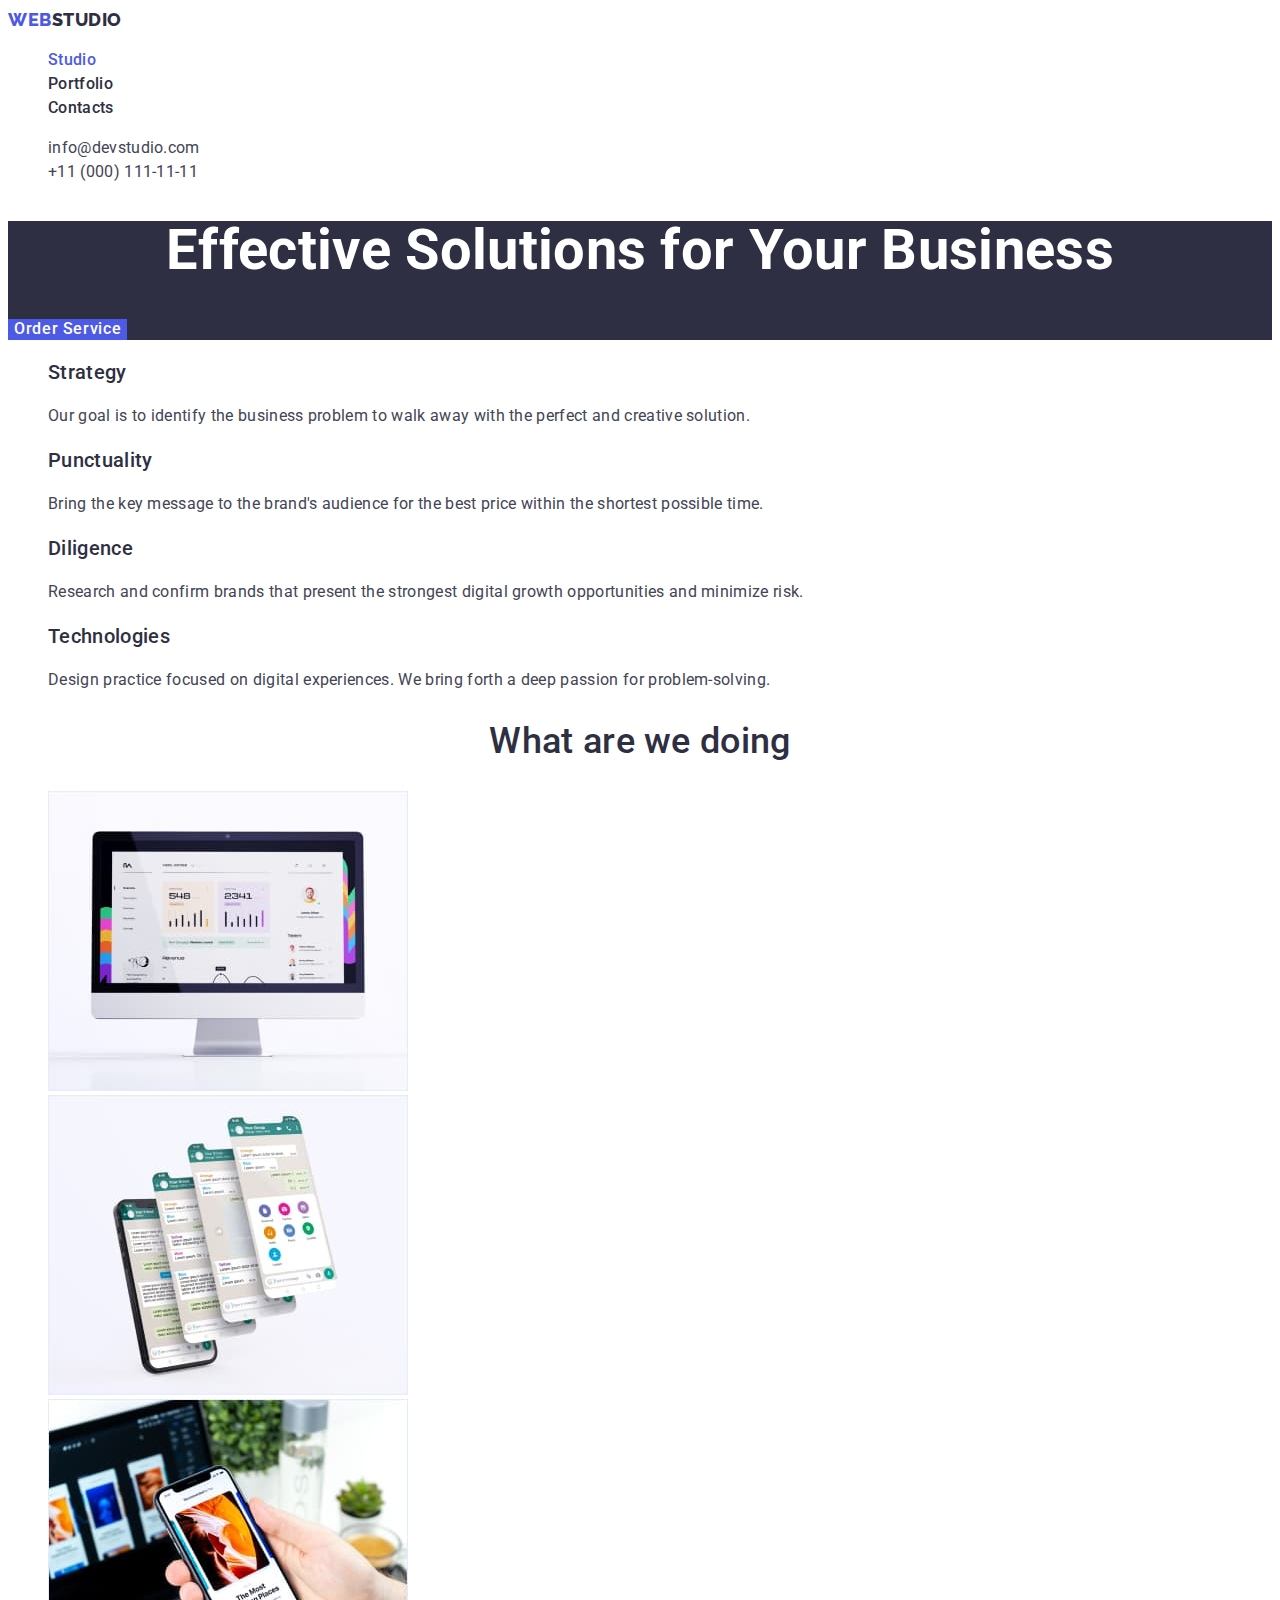
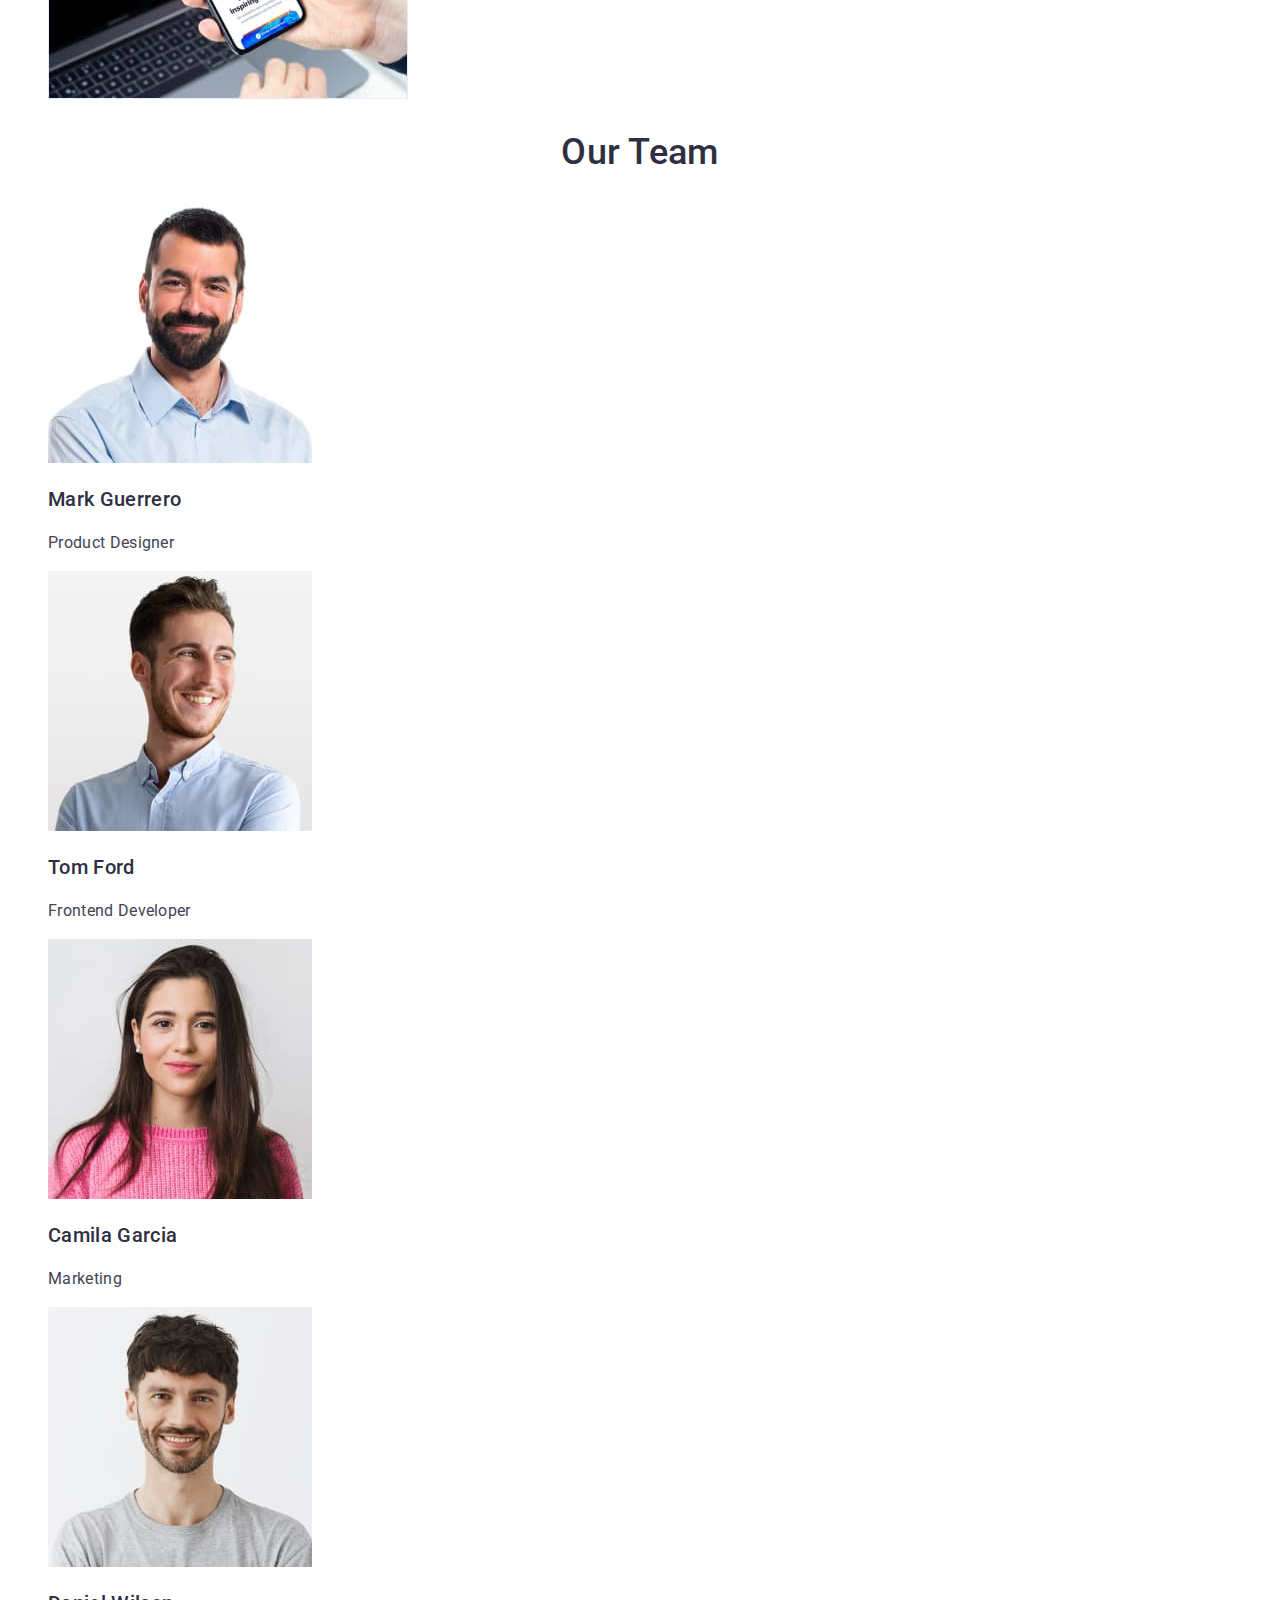
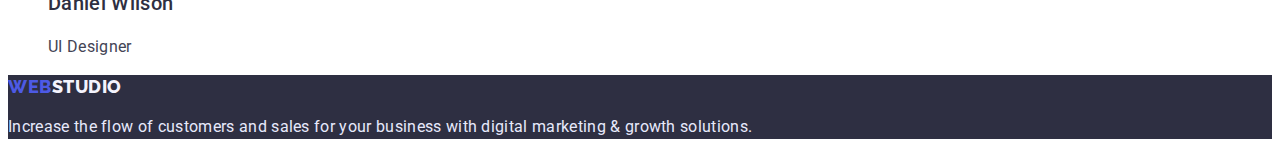
<file: index.html>
<!DOCTYPE html>
<html lang="en">
  <head>
    <meta charset="UTF-8" />
    <meta http-equiv="X-UA-Compatible" content="IE=edge" />
    <meta name="viewport" content="width=device-width, initial-scale=1.0" />
    <title>WebStudio</title>
    <link rel="preconnect" href="https://fonts.googleapis.com" />
    <link rel="preconnect" href="https://fonts.gstatic.com" crossorigin />
    <link
      href="https://fonts.googleapis.com/css2?family=Raleway:wght@800&family=Roboto:wght@400;500;700;900&display=swap"
      rel="stylesheet"
    />
    <link rel="stylesheet" href="./css/styles.css" />
  </head>
  <body>
    <header class="header">
      <a href="./index.html" class="link web-color logo"
        >WEB<span class="studio-color logo">STUDIO</span></a
      >
      <!-- navigation -->
      <nav>
        <ul class="site-nav list">
          <li><a href="./index.html" class="link current">Studio</a></li>
          <li><a href="./portfolio.html" class="link">Portfolio</a></li>
          <li><a href="#" class="link">Contacts</a></li>
        </ul>
      </nav>
      <!-- mail and tel -->
      <ul class="mail-tel list">
        <li>
          <a class="link header-mail" href="mailto:info@devstudio.com"
            >info@devstudio.com</a
          >
        </li>
        <li>
          <a class="link header-tel" href="tel:+11(000)111-11-11"
            >+11 (000) 111-11-11</a
          >
        </li>
      </ul>
    </header>
    <main>
      <!-- hero -->
      <section class="hero">
        <h1 class="hero-title">Effective Solutions for Your Business</h1>
        <button type="button" class="btn">Order Service</button>
      </section>
      <!-- benefits -->
      <section class="section">
        <h2 class="section-title visually-hidden">Benefits</h2>
        <ul class="benefits-list list">
          <li>
            <h3 class="title">Strategy</h3>
            <p class="text">
              Our goal is to identify the business problem to walk away with the
              perfect and creative solution.
            </p>
          </li>
          <li>
            <h3 class="title">Punctuality</h3>
            <p class="text">
              Bring the key message to the brand's audience for the best price
              within the shortest possible time.
            </p>
          </li>
          <li>
            <h3 class="title">Diligence</h3>
            <p class="text">
              Research and confirm brands that present the strongest digital
              growth opportunities and minimize risk.
            </p>
          </li>
          <li>
            <h3 class="title">Technologies</h3>
            <p class="text">
              Design practice focused on digital experiences. We bring forth a
              deep passion for problem-solving.
            </p>
          </li>
        </ul>
      </section>
      <!-- activity -->
      <section class="section">
        <h2 class="section-title">What are we doing</h2>
        <ul class="activity-list list">
          <li>
            <img
              src="./images/wwd_img_1.jpg"
              alt="about our work img"
              width="360"
              height="300"
            />
          </li>
          <li>
            <img
              src="./images/wwd_img_2.jpg"
              alt="about our work img"
              width="360"
              height="300"
            />
          </li>
          <li>
            <img
              src="./images/wwd_img_3.jpg"
              alt="about our work img"
              width="360"
              height="300"
            />
          </li>
        </ul>
      </section>
      <!-- team -->
      <section class="section">
        <h2 class="section-title">Our Team</h2>
        <ul class="team-list list">
          <li>
            <img
              src="./images/team_1_img.jpg"
              alt="person_1"
              width="264"
              height="260"
            />
            <h3 class="title">Mark Guerrero</h3>
            <p class="text">Product Designer</p>
          </li>
          <li>
            <img
              src="./images/team_2_img.jpg"
              alt="person_2"
              width="264"
              height="260"
            />
            <h3 class="title">Tom Ford</h3>
            <p class="text">Frontend Developer</p>
          </li>
          <li>
            <img
              src="./images/team_3_img.jpg"
              alt="person_3"
              width="264"
              height="260"
            />
            <h3 class="title">Camila Garcia</h3>
            <p class="text">Marketing</p>
          </li>
          <li>
            <img
              src="./images/team_4_img.jpg"
              alt="person_4"
              width="264"
              height="260"
            />
            <h3 class="title">Daniel Wilson</h3>
            <p class="text">UI Designer</p>
          </li>
        </ul>
      </section>
    </main>
    <!-- footer -->
    <footer class="footer">
      <a href="./index.html" class="link web-color logo"
        >WEB<span class="studio-color logo">STUDIO</span></a
      >
      <!-- wish -->
      <p class="footer-wish text">
        Increase the flow of customers and sales for your business with digital
        marketing & growth solutions.
      </p>
    </footer>
  </body>
</html>
</file>
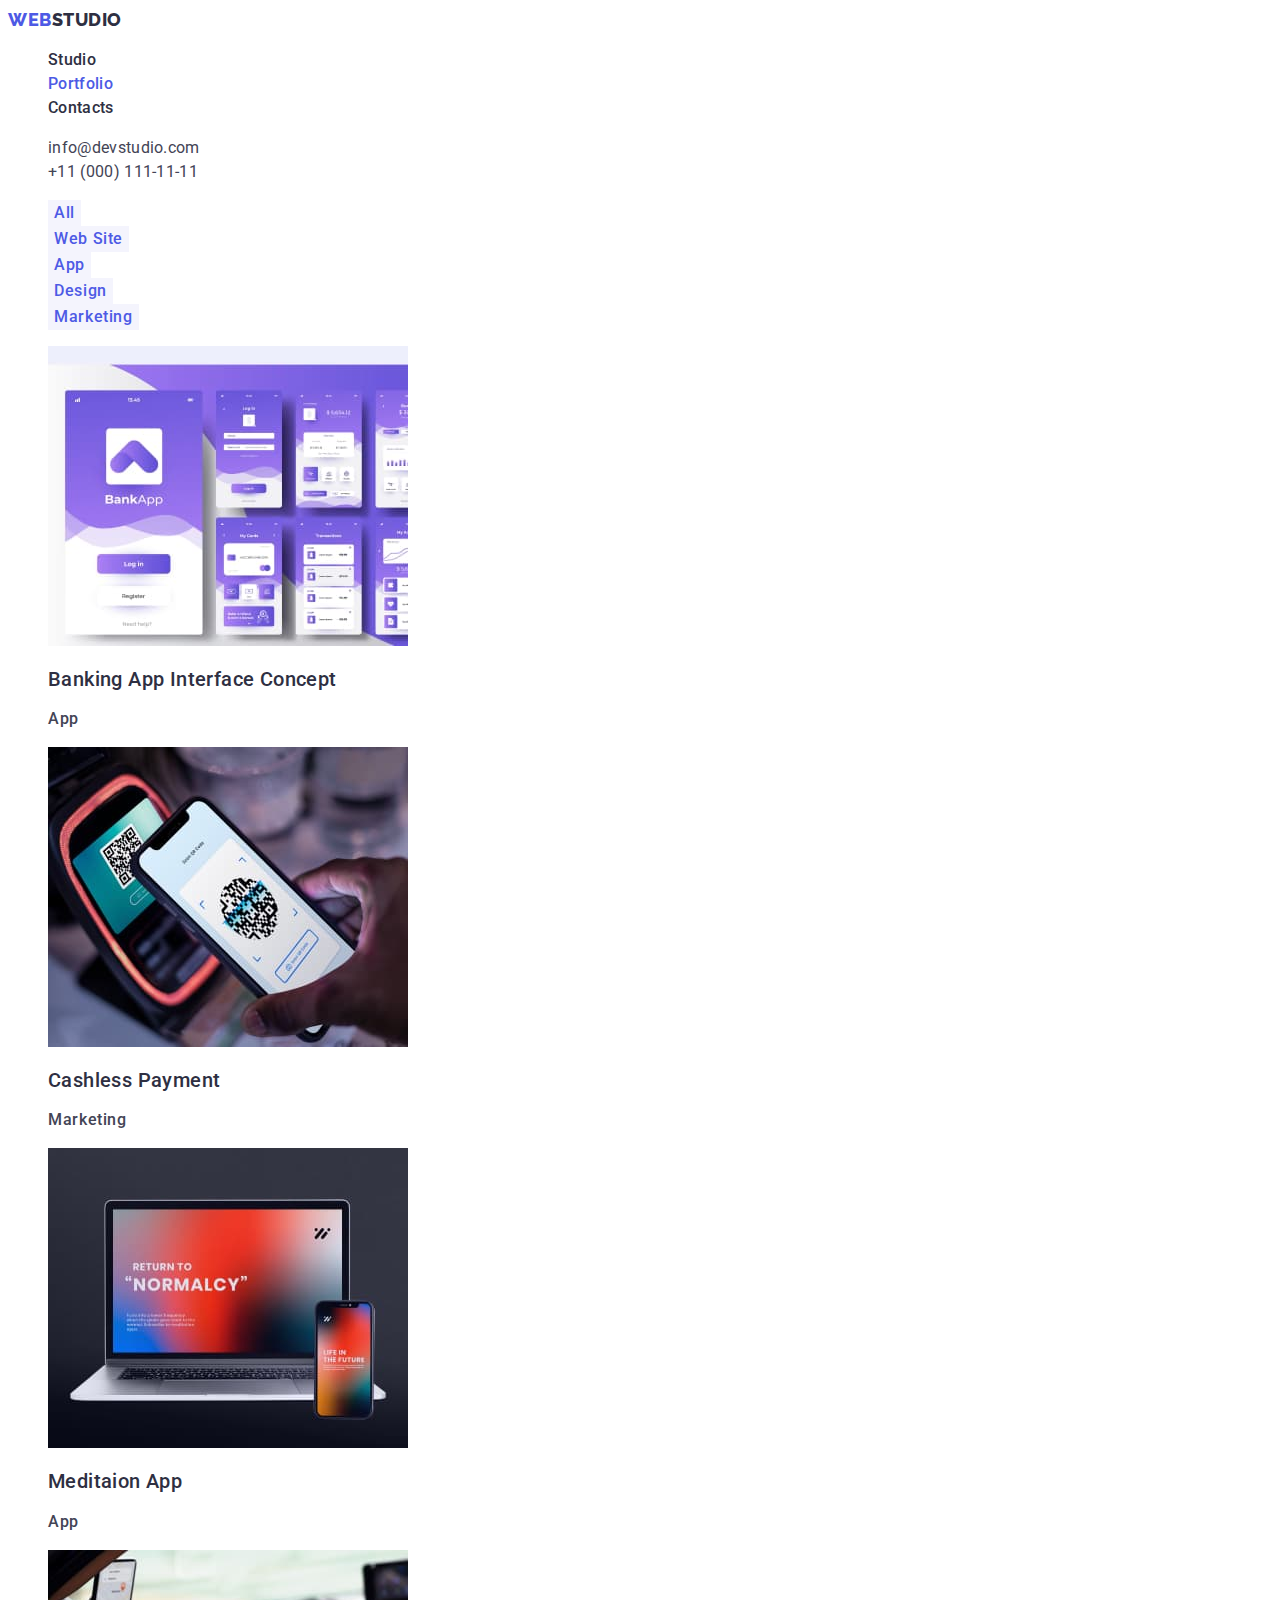
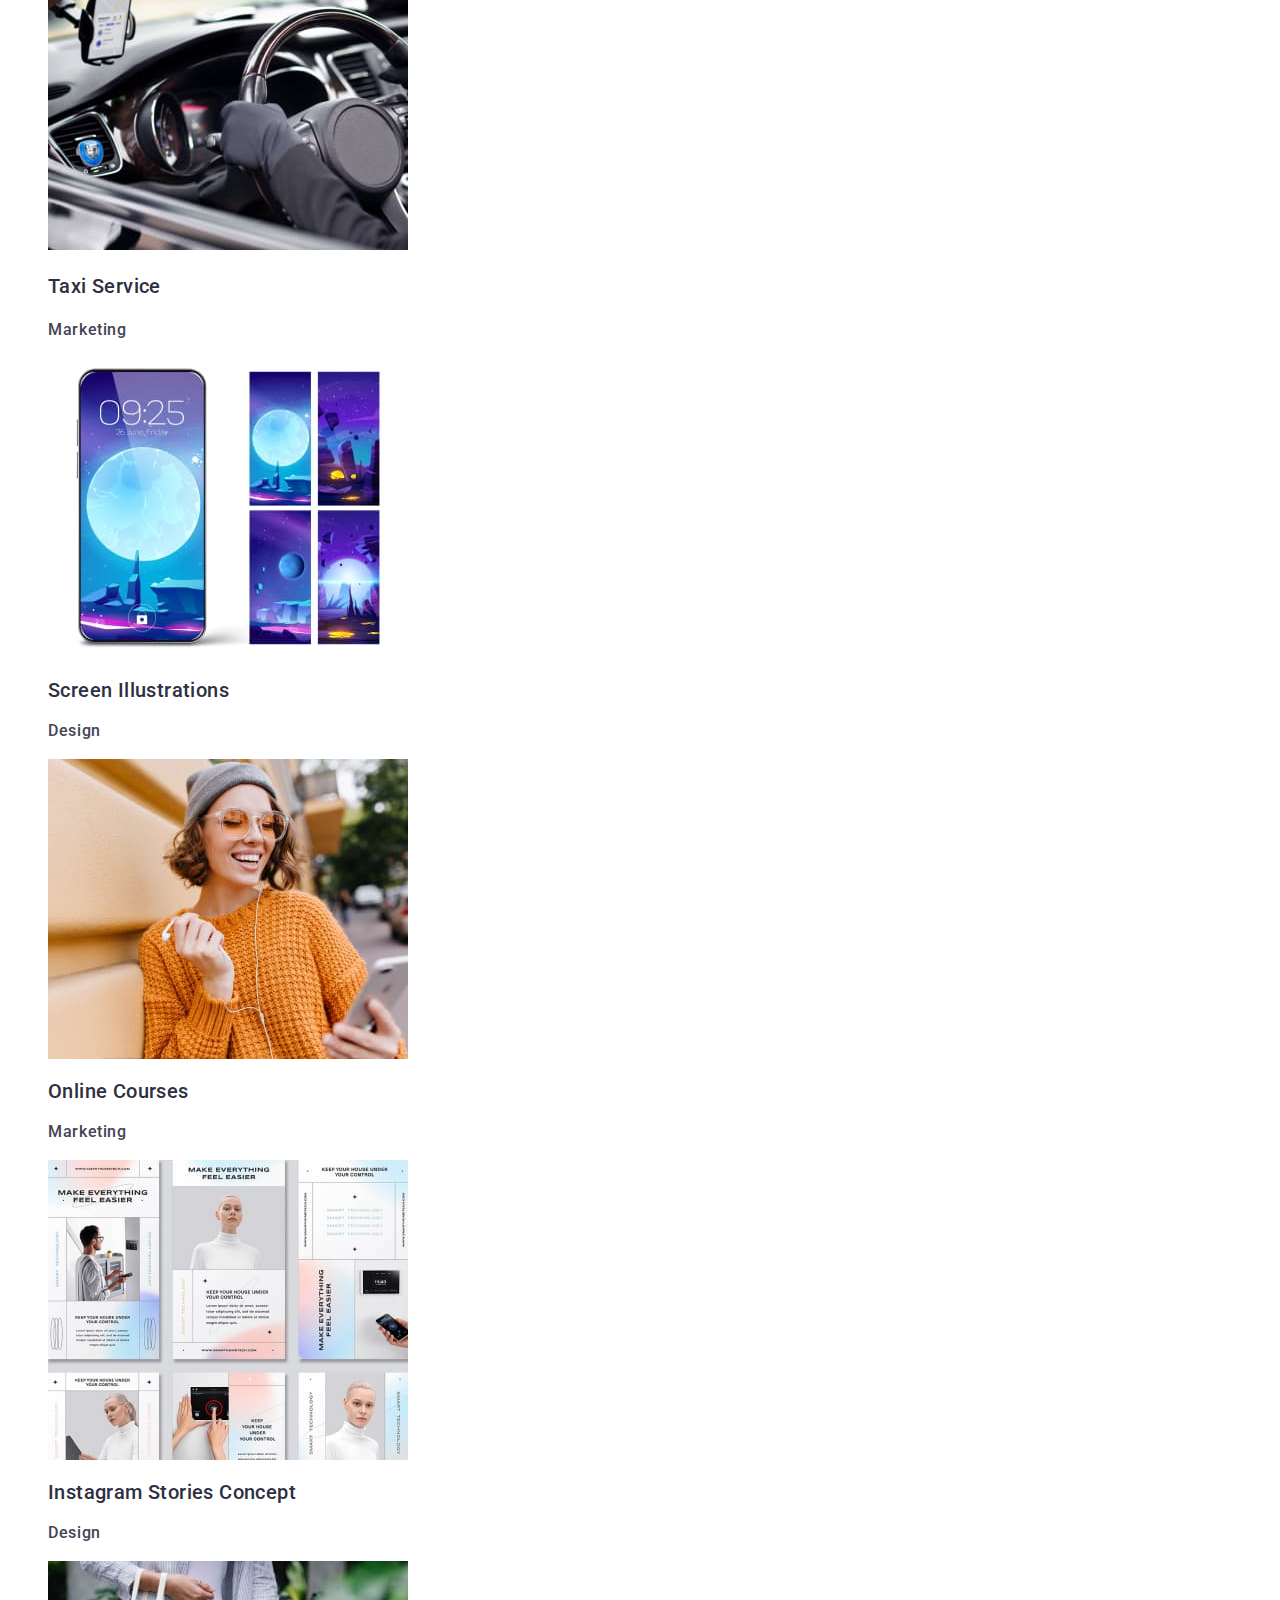
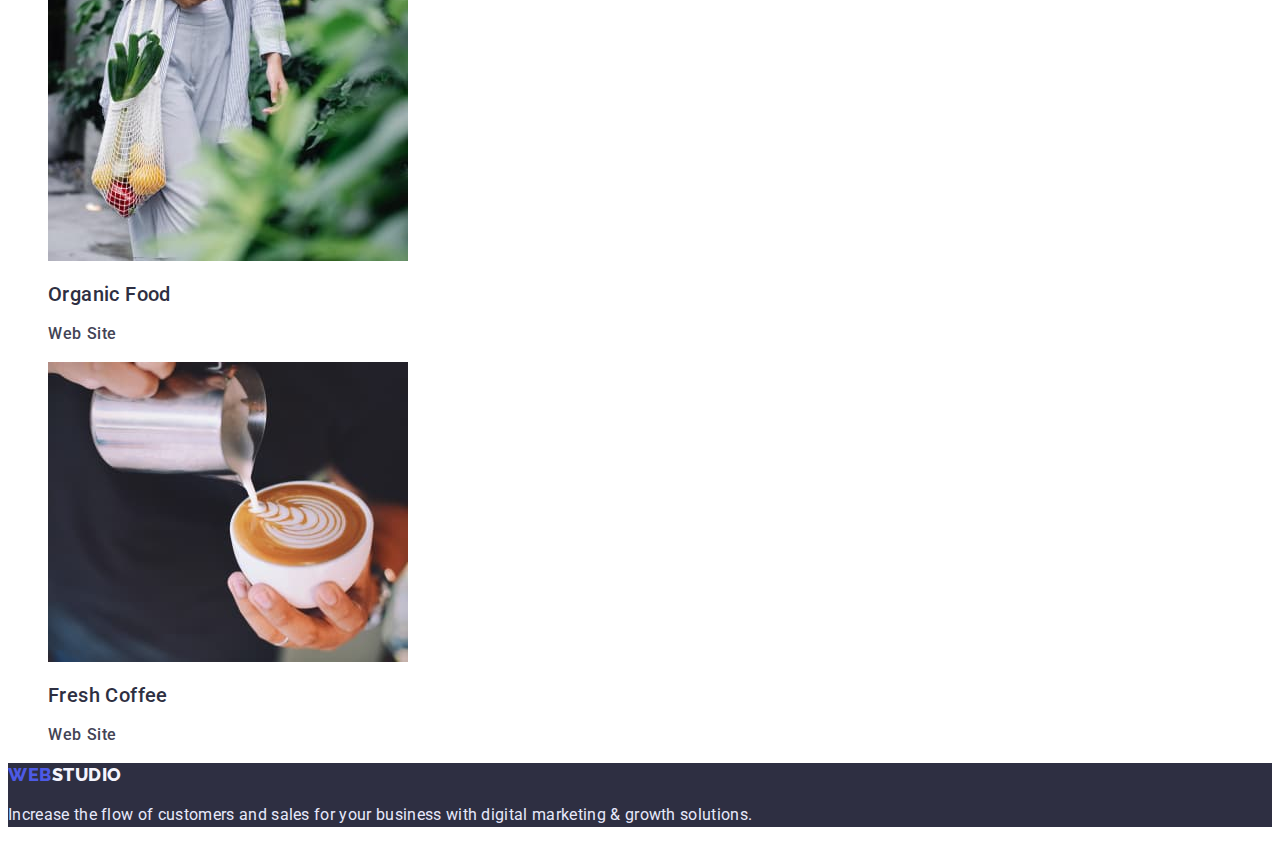
<file: portfolio.html>
<!DOCTYPE html>
<html lang="en">
  <head>
    <meta charset="UTF-8" />
    <meta http-equiv="X-UA-Compatible" content="IE=edge" />
    <meta name="viewport" content="width=device-width, initial-scale=1.0" />
    <title>WebStudio</title>
    <link rel="preconnect" href="https://fonts.googleapis.com" />
    <link rel="preconnect" href="https://fonts.gstatic.com" crossorigin />
    <link
      href="https://fonts.googleapis.com/css2?family=Raleway:wght@800&family=Roboto:wght@400;500;700;900&display=swap"
      rel="stylesheet"
    />
    <link rel="stylesheet" href="./css/styles.css" />
  </head>
  <body>
    <header class="header">
      <a href="./index.html" class="link web-color logo"
        >WEB<span class="studio-color logo">STUDIO</span></a
      >
      <nav class="site-nav">
        <ul class="list">
          <li><a href="./index.html" class="link">Studio</a></li>
          <li><a href="./portfolio.html" class="link current">Portfolio</a></li>
          <li><a href="#" class="link">Contacts</a></li>
        </ul>
      </nav>
      <ul class="mail-tel list">
        <li>
          <a class="link header-mail" href="mailto:info@devstudio.com"
            >info@devstudio.com</a
          >
        </li>
        <li>
          <a class="link header-tel" href="tel:+11(000)111-11-11"
            >+11 (000) 111-11-11</a
          >
        </li>
      </ul>
    </header>
    <main>
      <section>
        <h1 class="visually-hidden">Portfolio</h1>
        <ul class="list">
          <li><button type="button" class="button">All</button></li>
          <li><button type="button" class="button">Web Site</button></li>
          <li><button type="button" class="button">App</button></li>
          <li><button type="button" class="button">Design</button></li>
          <li><button type="button" class="button">Marketing</button></li>
        </ul>
        <ul class="works-list list">
          <li>
            <a href="#" class="work-link link">
              <img src="./images/img_portfolio_1.jpg" alt="some app" />
              <h2 class="work-title">Banking App Interface Concept</h2>
              <p class="text">App</p>
            </a>
          </li>
          <li>
            <a href="#" class="work-link link">
              <img src="./images/img_portfolio_2.jpg" alt="qr payment" />
              <h2 class="work-title">Cashless Payment</h2>
              <p class="text">Marketing</p></a
            >
          </li>
          <li>
            <a href="#" class="work-link link">
              <img
                src="./images/img_portfolio_3.jpg"
                alt="computer and phone"
              />
              <h2 class="work-title">Meditaion App</h2>
              <p class="text">App</p></a
            >
          </li>
          <li>
            <a href="#" class="work-link link">
              <img src="./images/img_portfolio_4.jpg" alt="car and phone" />
              <h3 class="work-title">Taxi Service</h3>
              <p class="text">Marketing</p></a
            >
          </li>
          <li>
            <a href="#" class="work-link link">
              <img src="./images/img_portfolio_5.jpg" alt="wallpapers" />
              <h2 class="work-title">Screen Illustrations</h2>
              <p class="text">Design</p></a
            >
          </li>
          <li>
            <a href="#" class="work-link link">
              <img src="./images/img_portfolio_6.jpg" alt="girl with phone" />
              <h2 class="work-title">Online Courses</h2>
              <p class="text">Marketing</p></a
            >
          </li>
          <li>
            <a href="#" class="work-link link">
              <img src="./images/img_portfolio_7.jpg" alt="instagram stories" />
              <h2 class="work-title">Instagram Stories Concept</h2>
              <p class="text">Design</p></a
            >
          </li>
          <li>
            <a href="#" class="work-link link">
              <img
                src="./images/img_portfolio_8.jpg"
                alt="girl with vegetables"
              />
              <h2 class="work-title">Organic Food</h2>
              <p class="text">Web Site</p></a
            >
          </li>
          <li>
            <a href="#" class="work-link link">
              <img src="./images/img_portfolio_9.jpg" alt="cup of coffee" />
              <h2 class="work-title">Fresh Coffee</h2>
              <p class="text">Web Site</p></a
            >
          </li>
        </ul>
      </section>
    </main>
    <footer class="footer">
      <a href="./index.html" class="link web-color logo"
        >WEB<span class="studio-color logo">STUDIO</span></a
      >
      <!-- wish -->
      <p class="footer-wish text">
        Increase the flow of customers and sales for your business with digital
        marketing & growth solutions.
      </p>
    </footer>
  </body>
</html>
</file>
<file: css/styles.css>
:root {
  --main-color: #2e2f42;
  --primary-brand: #4d5ae5;
  --text: #434455;
  --subtle-text: #8e8f99;
  --accent: #e7e9fc;
  --light: #f4f4fd;
  --success: #31d0aa;
  --primary-white-color: #ffffff;
}

body {
  font-family: Roboto, sans-serif;
  color: var(--text);
  letter-spacing: 0.02em;
}

.list {
  list-style: none;
}

.link {
  text-decoration: none;
}

.visually-hidden {
  position: absolute;
  width: 1px;
  height: 1px;
  margin: -1px;
  border: 0;
  padding: 0;
  clip: rect(0 0 0 0);
  overflow: hidden;
}

/* Logo */

.logo {
  font-family: Raleway, sans-serif;
  font-weight: 800;
  font-size: 18px;
  line-height: 1.33;
  letter-spacing: 0.03em;
}

.web-color {
  color: var(--primary-brand);
}

.studio-color {
  color: var(--main-color);
}

/* navigation */

.site-nav .link {
  color: var(--main-color);
  font-weight: 500;
  font-size: 16px;
  line-height: 1.5;
}

.site-nav .link:hover,
.site-nav .link:focus {
  color: var(--text);
}

.site-nav .link.current {
  color: var(--primary-brand);
}

/* mail and tel */

.mail-tel {
  font-weight: 400;
  font-size: 16px;
  line-height: 1.5;
}

.header-mail,
.header-tel {
  color: var(--text);
}

.mail-tel .header-mail:hover,
.mail-tel .header-mail:focus,
.mail-tel .header-tel:hover,
.mail-tel .header-tel:focus {
  color: var(--primary-brand);
}

/* hero */

.hero {
  background-color: var(--main-color);
}

.hero-title {
  color: var(--primary-white-color);
  font-weight: 700;
  font-size: 56px;
  line-height: 1.07;
  text-align: center;
}

.btn {
  font-family: inherit;
  background-color: var(--primary-brand);
  color: var(--primary-white-color);
  border: none;
  cursor: pointer;
  font-weight: 500;
  font-size: 16px;
  line-height: 1.18;
  align-items: center;
  letter-spacing: 0.04em;
}

.btn:active {
  background-color: #404bbf;
}

.btn:hover,
.btn:focus {
  background-color: var(--primary-brand);
}

/* sections */

.title {
  font-weight: 500;
  font-size: 20px;
  line-height: 1.2;
}

.section-title {
  color: var(--main-color);
  font-weight: 500;
  font-size: 36px;
  line-height: 1.11;
  text-align: center;
}

.text {
  font-weight: 400;
  font-size: 16px;
  line-height: 1.5;
}

/* benefits */

.benefits-list .title {
  color: var(--main-color);
}

/* activity */

/* team */

.team-list .title {
  color: var(--main-color);
}

/* wish */

.footer-wish {
  color: var(--accent);
}

/* footer (test) */

.footer {
  background-color: var(--main-color);
}

.footer .studio-color {
  color: var(--light);
}

/* ----------------------------Portfolio---------------------------- */

.work-link .text {
  color: var(--text);
  font-weight: 500;
  font-size: 16px;
  line-height: 1.5;
  letter-spacing: 0.04em;
}

.work-link .work-title {
  color: var(--main-color);
  font-weight: 500;
  font-size: 20px;
  line-height: 1.2;
  letter-spacing: 0.02em;
}

.button:hover,
.button:active,
.button:focus {
  background-color: var(--primary-brand);
  color: var(--primary-white-color);
}

.button {
  font-family: inherit;
  background-color: var(--light);
  color: var(--primary-brand);
  border: var(--accent);
  cursor: pointer;
  font-weight: 500;
  font-size: 16px;
  line-height: 1.5;
  align-items: center;
  letter-spacing: 0.04em;
}
</file>
